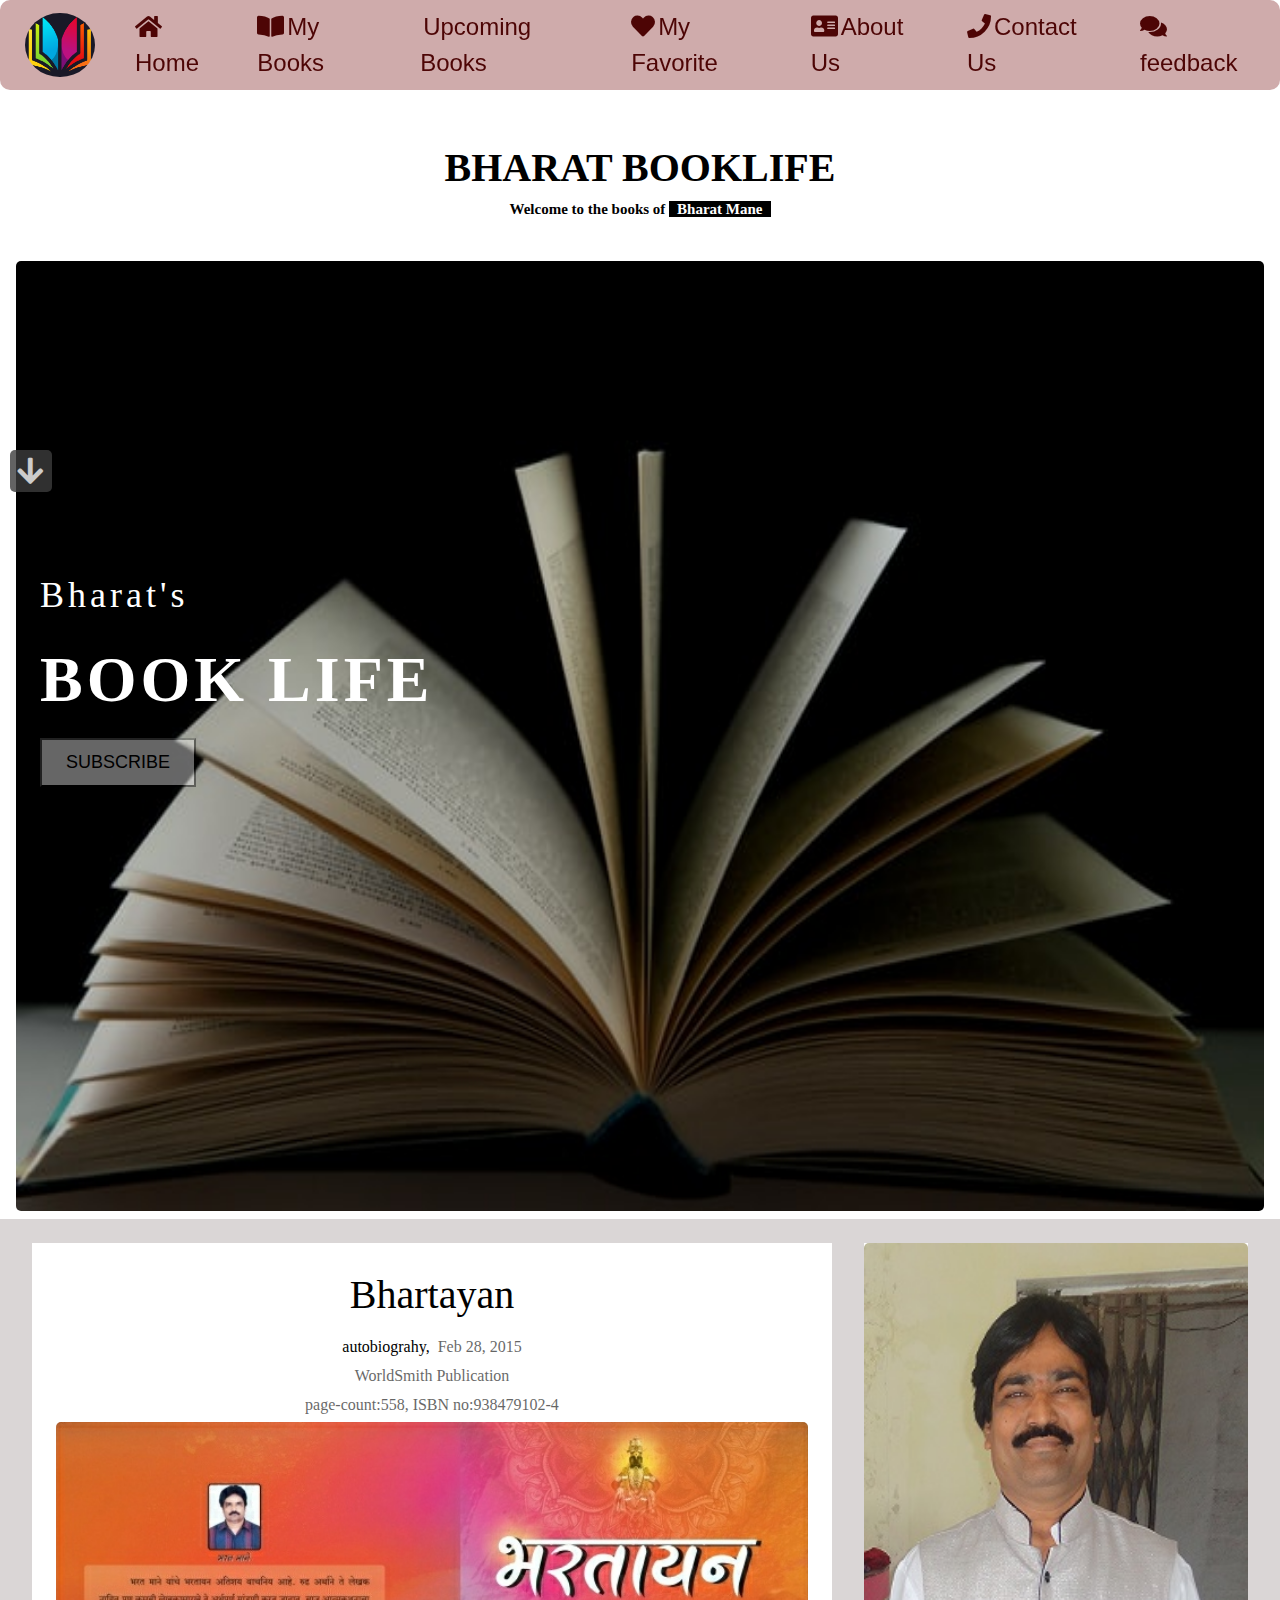
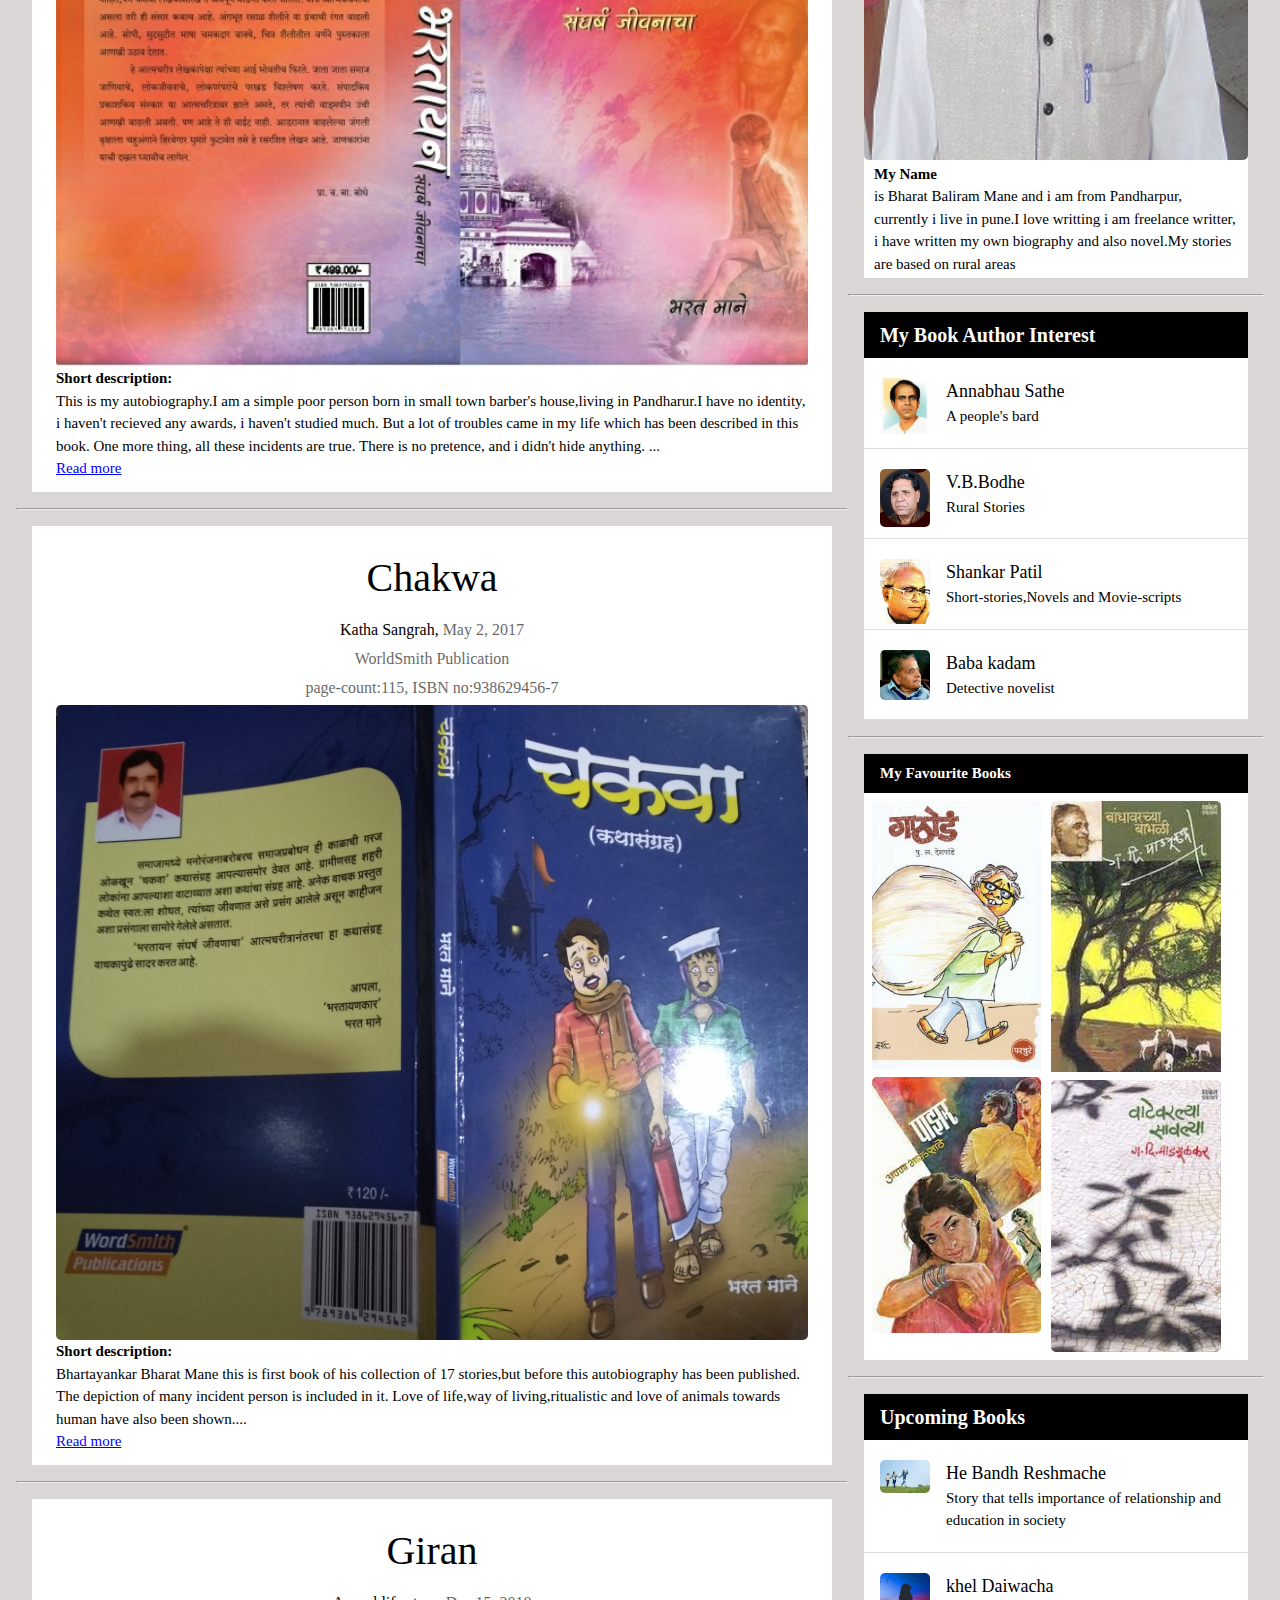
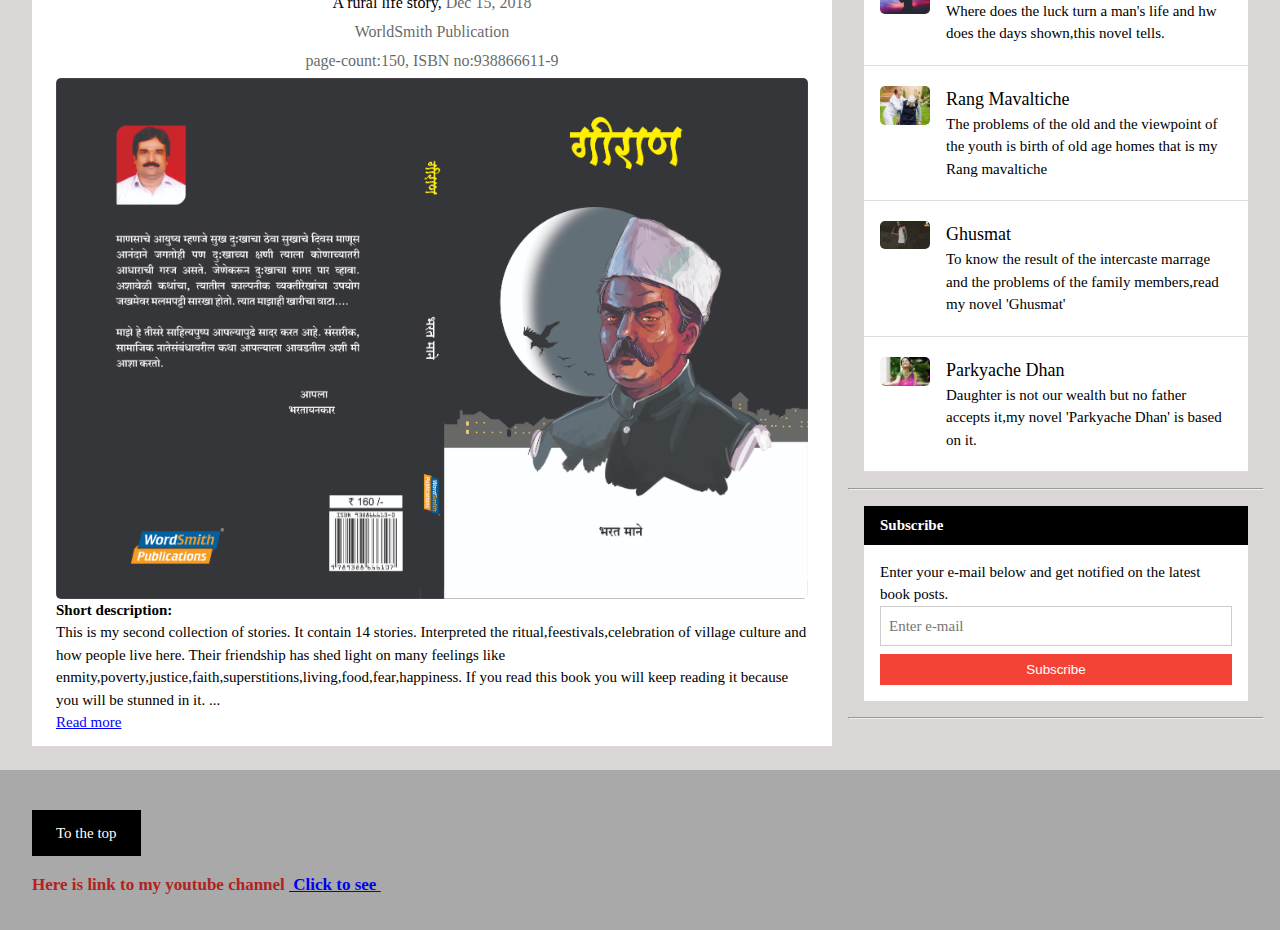
<file: index.html>
<!DOCTYPE html>
<html lang="en">

<head>
    <meta charset="UTF-8">
    <meta http-equiv="X-UA-Compatible" content="IE=edge">
    <meta name="viewport" content="width=device-width, initial-scale=1.0">
    <title>Document</title>
    <link rel="stylesheet" href="css/a.css">
    <link rel="stylesheet" href="css/indexResonsive.css">
    <link rel="stylesheet" href="https://pro.fontawesome.com/releases/v5.10.0/css/all.css">
</head>

<body>
    <!-- nav is 1st header -->
    <nav class="navbar">
        <div class="logo">
            <img src="img/logo.png" alt="logo">
        </div>
        <!-- hamburger menu -->
        <a href="#" class="toggle-button">
            <!-- 3 span to represent 3 lines -->
            <span class="bar"></span>
            <span class="bar"></span>
            <span class="bar"></span>
        </a>
        <!-- navbar-links -->
        <div class="navbar-links">
            <ul>
                <li><a href="#"><i class="fas fa-home"></i>Home</a></li>
                <li><a href="#mybooks"><i class="fas fa-book-open"></i>My Books</a>
                </li>
                <li><a href="#upcoming"><i class="fad fa-books"></i>Upcoming Books</a>
                </li>
                <li><a href="#authors"><i class="fas fa-heart"></i>My Favorite</a>
                </li>
                <li><a href="about.html"><i class="fas fa-address-card"></i>About Us</a></li>
                <li><a href="contact.html"><i class="fas fa-phone"></i>Contact Us</a></li>
                <li><a href="feedback.html"><i class="fas fa-comments"></i>feedback</a></li>
            </ul>
        </div>
    </nav>

    <!-- w3-content defines a container,wrapped around the whole page content,except footer-->
    <div class="w3-content" style="max-width: 1600px;"> 
        <!-- for bottom arrow -->
        <h3>
            <a href="#foot" class="arrow to-bottom fas fa-arrow-down"> </a>
        </h3>
        <div class="head">
            <!-- 2nd header  -->
            <header class="header2">
                <h1 class="xxxlarge"><b>BHARAT BOOKLIFE</b></h1>
                <h4>Welcome to the books of <span class="w3-tag">Bharat Mane</span></h4>
            </header>
            <!-- Image 3r header-->
            <header class="header3">
                <img class="w3-image" src="img/headerImg.jpg" alt="Book" width="1350" height="950">
                <!-- text on Image -->
                <div class="imtxt-onimage">
                    <h1 class="txt1">Bharat's</h1>
                    <h1 class="txt2"><b>BOOK LIFE</b></h1>
                    <h6 class="txt3"><button class="txtbtn" onclick="openform()">SUBSCRIBE</button></h6>
                </div>
            </header>
        </div>
        <!--everthing dislay in table -->
        <div class="main">
            <!-- Book entries i.e left side-->
            <div class="w3-col1">
                <!-- 1st Book entry -->
                <div class="w3-contain" id="mybooks">
                    <div class="w3-center">
                        <h3 class="txt4">Bhartayan</h3>
                        <h5 class="txt5">autobiograhy,<span class="w3-opacity">&nbsp; Feb 28, 2015</span></h5>
                        <h6 class="txt5 w3-opacity">WorldSmith Publication</h6>
                        <h6 class="txt5 w3-opacity">page-count:558, ISBN no:938479102-4</h6>
                    </div>
                    <div class="w3-justify">
                        <img src="img/Bhartayan.jpg" alt="bhartayan" style="width:100%" class="w3-padding-16">
                        <p>
                            <strong>Short description:</strong> <br>
                            This is my autobiography.I am a simple poor person born in small town barber's
                            house,living
                            in Pandharur.I have no identity, i haven't recieved any awards, i haven't studied much.
                            But
                            a lot of troubles came in my life which has been described in this book. One more thing,
                            all
                            these incidents are true. There is no pretence, and i didn't hide anything.
                            <span id="dots1">...</span> <span id="more1"> I am as i have
                                told. My mother has suffered more than me, that's why this book narrates the story
                                of my
                                mother from her birth til her death. Under which everthing about my life comes to
                                the
                                fore.Now i am living a happy life.This is result of my karma, by reading this book
                                you will
                                see happiness even in sarrow, that is my claim..</span>
                        </p>
                        <p id="read1" onclick="read1()">Read more</p>
                    </div>
                </div>
                <hr>
                <!-- second book -->
                <div class="w3-contain" id="chakwa">
                    <div class="w3-center">
                        <h3 class="txt4">Chakwa</h3>
                        <h5 class="txt5">Katha Sangrah, <span class="w3-opacity">May 2, 2017</span></h5>
                        <h6 class="txt5 w3-opacity">WorldSmith Publication</h6>
                        <h6 class="txt5 w3-opacity">page-count:115, ISBN no:938629456-7</h6>
                    </div>
                    <div class="w3-justify">
                        <img src="img/chakawa.jpg" alt="Chakwa" style="width:100%" class="w3-padding-16">
                        <p>
                            <strong>Short description:</strong> <br>
                            Bhartayankar Bharat Mane this is first book of his collection of 17 stories,but before
                            this
                            autobiography has been published. The depiction of many incident person is included in
                            it.
                            Love of life,way of living,ritualistic and love of animals towards human have also been
                            shown.<span id="dots2">...</span> <span id="more2">
                                In what condition rural people live,how much struggle they have to do to live life.
                                Still in the same situation how they find happiness in sarrow,you will understand
                                it. Its title 'Chakwa' means to be forgotten in unknown path,wandering off the path
                                etc.</span>
                        </p>
                        <p id="read2" onclick="read2()">Read more</p>
                    </div>
                </div>
                <hr>
                <!-- Third book -->
                <div class="w3-contain" id="giran">
                    <div class="w3-center">
                        <h3 class="txt4">Giran</h3>
                        <h5 class="txt5">A rural life story, <span class="w3-opacity">Dec 15, 2018 </span></h5>
                        <h6 class="txt5 w3-opacity">WorldSmith Publication</h6>
                        <h6 class="txt5 w3-opacity">page-count:150, ISBN no:938866611-9</h6>
                    </div>
                    <div class="w3-justify">
                        <img src="img/Cover 1.jpg" alt="Chakwa" style="width:100%" class="w3-padding-16">
                        <p>
                            <strong>Short description:</strong> <br>
                            This is my second collection of stories. It contain 14 stories. Interpreted the
                            ritual,feestivals,celebration of village culture and how people live here. Their
                            friendship has shed light on many feelings like
                            enmity,poverty,justice,faith,superstitions,living,food,fear,happiness. If you read this
                            book you will keep reading it because you will be stunned in it.
                            <span id="dots3">...</span> <span id="more3">
                                You will get hapiness and sarrow along with laughter,this is its novelty. The
                                meaning of this title 'Giran' is the eclipse that the sun and moon feels.</span>
                        </p>
                        <p id="read3" onclick="read3()">Read more</p>
                    </div>
                </div>

            </div><!-- end of left side di -->
            <!-- right side info -->
            <div class="w3-col2">
                <!-- short About auhor -->
                <div class="w3-card">
                    <img src="img/author.jpg" alt="Baba" style="width:100%" class="w3-grayscale">
                    <div class="card1">
                        <h4>My Name</h4>
                        <p>is Bharat Baliram Mane and i am from Pandharpur, currently i live in pune.I love writting
                            i am
                            freelance writter, i have written my own biography and also novel.My stories are based
                            on
                            rural areas</p>
                    </div>
                </div>
                <hr>

                <!-- Book authors -->
                <div class="w3-card1" id="authors">
                    <div class="w3-card1head">
                        <h4>My Book Author Interest</h4>
                    </div>
                    <ul class="w3-ul">
                        <li class="w3-ullist">
                            <img src="img/AnnabhauSathe.jpeg" alt="Image" class="imgcls" style="width:50px">
                            <span class="w3-large">Annabhau Sathe</span>
                            <br>
                            <span>A people's bard</span>
                        </li>
                        <li class="w3-ullist">
                            <img src="img/bodhe.jpg" alt="Image" class="imgcls" style="width:50px">
                            <span class="w3-large">V.B.Bodhe</span>
                            <br>
                            <span>Rural Stories</span>
                        </li>
                        <li class="w3-ullist">
                            <img src="img/shankar-patil.jpeg" alt="Image" class="imgcls" style="width:50px">
                            <span class="w3-large">Shankar Patil</span>
                            <br>
                            <span>Short-stories,Novels and Movie-scripts</span>
                        </li>
                        <li class="w3-ullist">
                            <img src="img/baba-kadam.jpeg" alt="Image" class="imgcls" style="width:50px">
                            <span class="w3-large">Baba kadam</span>
                            <br>
                            <span>Detective novelist</span>
                        </li>
                    </ul>
                </div>
                <hr>

                <!-- Fav Books -->
                <div class="w3-card2" id="fav-books">

                    <div class="w3-card2head">
                        <h4>My Favourite Books</h4>
                    </div>

                    <div class="w3card2container">
                        <div class="w3-card2col">
                            <p><img src="img/gathod.jpeg" alt="Jeans" class="imgpadding" style="width:100%"></p>
                            <p><img src="img/pajhar.jpeg" alt="Jeans" style="width:100%"></p>
                        </div>
                        <div class="w3-card2col">
                            <p><img src="img/bandh-babhali.jpeg" alt="Men in Hats" class="imgpadding"
                                    style="width:100%">
                            </p>
                            <p><img src="img/vatevarlya sawlya.jpeg" alt="Jeans" style="width:100%"></p>
                        </div>
                    </div>

                </div>
                <hr>
                <!-- upcoming books same as authors-->
                <div class="w3-card1" id="upcoming">
                    <div class="w3-card1head">
                        <h4>Upcoming Books</h4>
                    </div>
                    <ul class="w3-ul">
                        <li class="w3-ullist">
                            <img src="img/bandh-reshmache.jpeg" alt="Image" class="imgcls" style="width:50px">
                            <span class="w3-large">He Bandh Reshmache</span>
                            <br>
                            <span class="up-book-des">Story that tells importance of relationship and education in
                                society</span>
                        </li>
                        <li class="w3-ullist">
                            <img src="img/khel-daiwacha.jpeg" alt="Image" class="imgcls" style="width:50px">
                            <span class="w3-large">khel Daiwacha</span>
                            <br>
                            <span class="up-book-des">Where does the luck turn a man's life and hw does the days
                                shown,this novel tells.</span>
                        </li>
                        <li class="w3-ullist">
                            <img src="img/rang-mavaltiche.jpeg" alt="Image" class="imgcls" style="width:50px">
                            <span class="w3-large">Rang Mavaltiche</span>
                            <br>
                            <span class="up-book-des">The problems of the old and the viewpoint of the youth is
                                birth of old age homes that is my Rang mavaltiche</span>
                        </li>
                        <li class="w3-ullist">
                            <img src="img/ghusmat.jpeg" alt="Image" class="imgcls" style="width:50px">
                            <span class="w3-large">Ghusmat</span>
                            <br>
                            <span class="up-book-des">To know the result of the intercaste marrage and the problems
                                of the family members,read my novel 'Ghusmat'</span>
                        </li>
                        <li class="w3-ullist">
                            <img src="img/parkyache-dhan.jpg" alt="Image" class="imgcls" style="width:50px">
                            <span class="w3-large">Parkyache Dhan</span>
                            <br>
                            <span class="up-book-des">Daughter is not our wealth but no father accepts it,my novel
                                'Parkyache Dhan' is based on it.</span>
                        </li>
                    </ul>
                </div>
                <hr>

                <!-- subscribe section -->
                <div class="sub">
                    <div class="subhead">
                        <h4>Subscribe</h4>
                    </div>
                    <div class="w3-subcontainer">
                        <form action="first.php" method="post" class="formcontainer" onsubmit="return subscribe()">
                            <p>Enter your e-mail below and get notified on the latest book posts.</p>
                            <input id="inp" class="w3-input" type="text" placeholder="Enter e-mail" style="width:95%">
                            <span id="errormsg"></span>
                            <input type="submit" class="w3-subbutton" value="Subscribe">
                        </form>
                    </div>
                </div>
                <hr>

                <!-- to open popup-form when click on subscribe button on image -->
                <div class="w3-subcontainer form-popup" id="myform">
                    <form action="" class="formcontainer" onsubmit="return subscribe()">
                        <p>Enter your e-mail below and get notified on the latest book posts.</p>
                        <p><input id="inp1" class="w3-input" type="text" placeholder="Enter e-mail" style="width:95%">
                        </p>
                        <span id="errormsg1"></span>
                        <p><input type="submit" class="w3-subbutton" value="Subscribe"></p>
                        <button onclick="addEventListener('click',() =>{
                            document.getElementById('myform').style.display='none';
                        } )" class="w3-subbutton">Close</button>

                    </form>
                </div>

            </div>
            <!--end of right side div -->
        </div><!-- end of main -->

    </div>
    <footer id="foot" class="w3-foot">
        <!-- # use to go to top of screen -->
        <a href="#" class="w3-button">To the top</a>
        <p>Here is link to my youtube channel <a href="https://www.youtube.com/channel/UCWILTIaYz6-M-lyuU85IX8A"
                target="_blank">&nbsp;Click to see&nbsp;</a></p>
    </footer>
</body>
<script>
    //  for read more in 3 books
    var k = 0;
    function read1() {
        if (!k) {
            // remaining part of book description is in span with more1 id,in another span with dots1 id contain 3dots  
            // and it toggle using k value if 0 then display span with more1 id,and hide dots using dots1 id
            // and add read less text to span with read1 id
            document.getElementById("more1").style.display = "inline";
            document.getElementById("dots1").style.display = "none";
            document.getElementById("read1").innerHTML = "Read Less";
            k = 1;
        }
        else {
            // if k value is 1 then hide more1 id and display dots1 id and set read1 to read more text
            document.getElementById("more1").style.display = "none";
            document.getElementById("dots1").style.display = "inline";
            document.getElementById("read1").innerHTML = "Read More";
            k = 0;
        }
    }
    var n = 0;
    function read2() {
        if (!n) {
            document.getElementById("more2").style.display = "inline";
            document.getElementById("dots2").style.display = "none";
            document.getElementById("read2").innerHTML = "Read Less";
            n = 1;
        }
        else {
            document.getElementById("more2").style.display = "none";
            document.getElementById("dots2").style.display = "inline";
            document.getElementById("read2").innerHTML = "Read More";
            n = 0;
        }
    }
    var m = 0;
    function read3() {
        if (!m) {
            document.getElementById("more3").style.display = "inline";
            document.getElementById("dots3").style.display = "none";
            document.getElementById("read3").innerHTML = "Read Less";
            m = 1;
        }
        else {
            document.getElementById("more3").style.display = "none";
            document.getElementById("dots3").style.display = "inline";
            document.getElementById("read3").innerHTML = "Read More";
            m = 0;
        }
    }
    // to open form when click on subscribe button of header3 image
    function openform() {
        document.getElementById("myform").style.display = "block";
    }
    // subscribe validation of subscribe section and popup form
    // here inp id for subscribe section and inp1 id for popup form
    let input = document.getElementById("inp");
    let input1 = document.getElementById("inp1");
    let flag = 1;
    function subscribe() {
        if (input.value == "" && input1.value == "") {
            document.getElementById("errormsg").innerHTML = "enter your email";
            document.getElementById("errormsg1").innerHTML = "enter your email";
            flag = 0;
        }
        else if (input.value.length < 5 && input1.value.length < 5) {
            document.getElementById("errormsg").innerHTML = "enter valid email";
            document.getElementById("errormsg1").innerHTML = "enter valid email";
            flag = 0;
        }
        else {
            document.getElementById("errormsg").innerHTML = "";  //to disapear the lable
            document.getElementById("errormsg1").innerHTML = "";
            flag = 1;
        }
        if (flag) {
            return true;
        } else {
            return false;
        }
    }
    // for responsive hamburger menu
    const togglebutton = document.getElementsByClassName('toggle-button')[0];
    const navbarlinks = document.getElementsByClassName('navbar-links')[0];
    togglebutton.addEventListener('click', () => {   //here we use arrow function
        navbarlinks.classList.toggle('active');  //here active class is toggle
    })
</script>

</html>
</file>
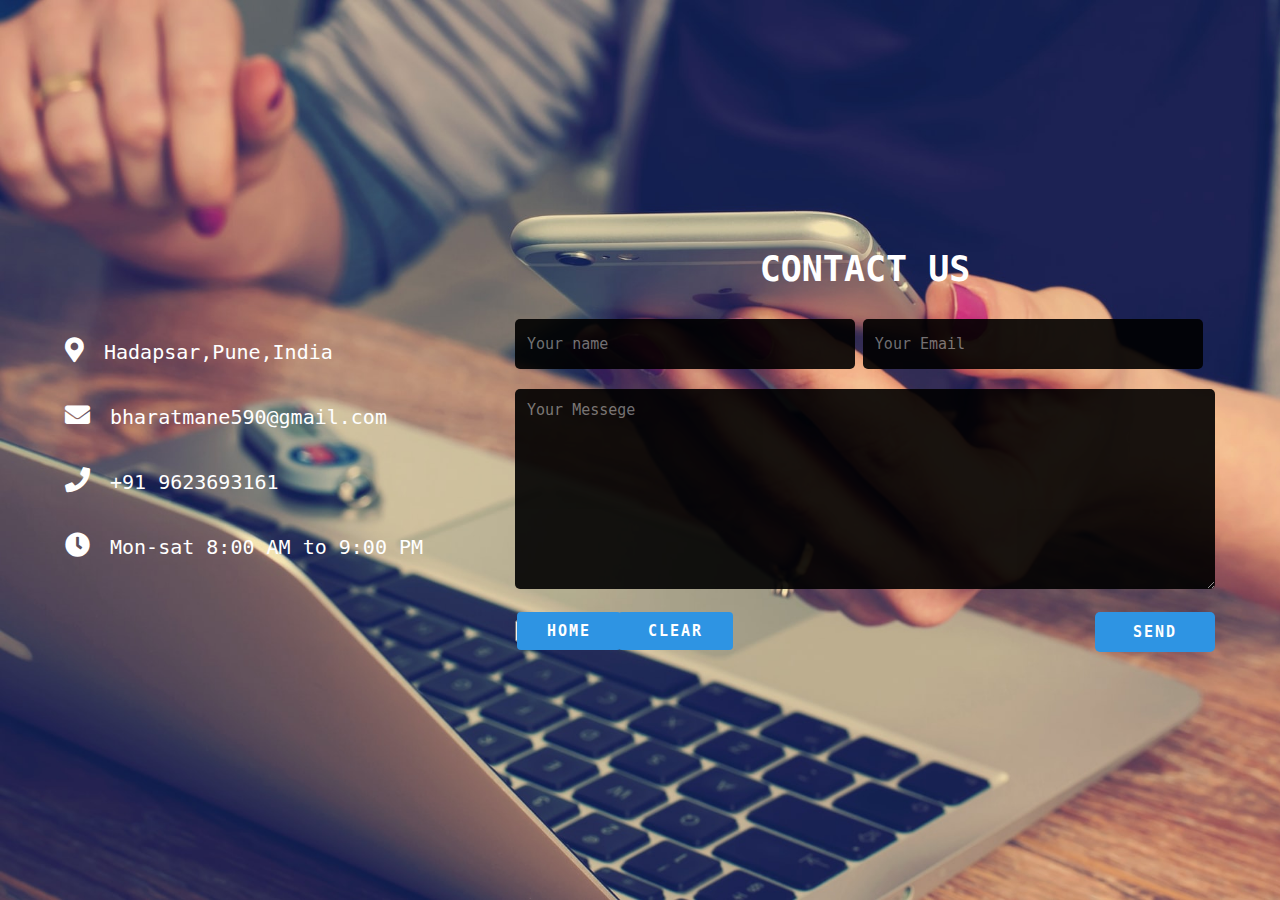
<file: contact.html>
<!DOCTYPE html>
<html lang="en">
<head>
    <meta charset="UTF-8">
    <meta http-equiv="X-UA-Compatible" content="IE=edge">
    <meta name="viewport" content="width=device-width, initial-scale=1.0">
    <title>Contact Us</title>
    <link rel="stylesheet" href="css/contact.css">
    <link rel="stylesheet" href="https://pro.fontawesome.com/releases/v5.10.0/css/all.css">
</head>

<body>
    <!-- <div class="alert">
        <span>message Sent!</span>
    </div> -->
    <div class="contact-sec">
        <div class="contact-info">
            <div><i class="fas fa-map-marker-alt"></i>Hadapsar,Pune,India</div>
            <div><i class="fas fa-envelope"></i>bharatmane590@gmail.com</div>
            <div><i class="fas fa-phone"></i>+91 9623693161</div>
            <div><i class="fas fa-clock"></i>Mon-sat 8:00 AM to 9:00 PM</div>
        </div>
        <div class="contact-form">
            <h2>Contact Us</h2>
            <form class="contact" action="">
                <input type="text" name="name" class="text-box" placeholder="Your name" required>
                <input type="email" name="email" class="text-box" placeholder="Your Email" required>
                <textarea id="textarea" name="message" rows="5" placeholder="Your Messege" required></textarea>
                <input type="submit" name="submit" class="send-btn" value="Send">
                <button>
                    <a href="index.html" class="btn">Home</a>
                </button>
                <button class="btn clearbtn">Clear</button>
            </form>
        </div>
    </div>
</body>
<script>
    let btnclear=document.querySelector('.clearbtn');
    let inputs=document.querySelectorAll('input');
    let textareas=document.getElementById('textarea');

    btnclear.addEventListener('click', ()=>{
        inputs.forEach(input => input.value ='');
        textareas = textarea.value='';
    });

</script>
</html>
</file>
<file: feedback.html>
<!DOCTYPE html>
<html lang="en">

<head>
    <meta charset="UTF-8">
    <meta http-equiv="X-UA-Compatible" content="IE=edge">
    <meta name="viewport" content="width=device-width, initial-scale=1.0">
    <title>Feedback</title>
    <link rel="stylesheet" href="https://pro.fontawesome.com/releases/v5.10.0/css/all.css">
    <link rel="stylesheet" href="css/feedback.css">
</head>

<body> 
    <div class="container">
        <div class="post">
            <div class="text">Thanks for rating us!</div>
            <div class="edit">EDIT</div>
        </div>
        <div class="star-widget">

            <input type="radio" name="rate" id="rate-5">
            <label for="rate-5" class="fas fa-star"></label>

            <input type="radio" name="rate" id="rate-4">
            <label for="rate-4" class="fas fa-star"></label>

            <input type="radio" name="rate" id="rate-3">
            <label for="rate-3" class="fas fa-star"></label>

            <input type="radio" name="rate" id="rate-2">
            <label for="rate-2" class="fas fa-star"></label>

            <input type="radio" name="rate" id="rate-1">
            <label for="rate-1" class="fas fa-star"></label>

            <form action="">
                <header></header>
                <div class="textarea">
                    <textarea cols="30" placeholder="Describe your experiance..."></textarea>
                </div>
                <div class="btn">
                    <button type="submit">Post</button>
                </div>
            </form>

        </div>
    </div>
    <h1>
        <a href="index.html" class="homebtn">Home</a>
    </h1>
    <script>
        const btn = document.querySelector("button");
        const post = document.querySelector(".post");
        const widget = document.querySelector(".star-widget");
        const editbtn = document.querySelector(".edit");
        //when click on post btn in star-widget
        btn.onclick = () => {      //arrow fnction is used here
            widget.style.display = "none"; //hide star-widget block
            post.style.display = "block";  //and dislay post div
           //when click on edit btn in post div 
            editbtn.onclick = () => {
                widget.style.display = "block"; //dislay star-widget block
                post.style.display = "none"; //and hide post div
            }
            return false;
        }
    </script>
</body>

</html>
</file>
<file: css/a.css>
*{
    margin: 0;
    padding: 0;
}
body{
    font-size: 15px;
    overflow-x: hidden;
    line-height: 1.5;
    font-family:Georgisa, 'Times New Roman', Times, serif; 
}
img{
    border-radius: 5px;
}
/* header 1st */
.navbar{
    display: flex;
    background-color:rgb(207, 171, 171);
    font-family: 'Franklin Gothic Medium', 'Arial Narrow', Arial, sans-serif;
    position: fixed; /* to attach the navbar to top */
    width: 100%;
    z-index: 1;
    border-radius: 10px;
}
 .logo{
    display: flex;
    align-items: center;
}
.logo img{
    width: 70px;
    padding: 0 25px;
    border-radius: 50%;
}

/* hamurger menu */
.toggle-button{
    position: absolute;/* to force it to shift on right side of screen without messing with the flow of the rest of elements */
    top: 1rem;/* */
    right: 1rem;
    display: none;/*does not display bydefault coz we want it only for smaler screen */
    flex-direction: column;/* here all span line up on top of each other */
    justify-content: space-between;/* for dislay space between san line up on top of each other*/
    width: 53px;
    height: 30px;
}
/* to display 3 bars */
.bar{
    height: 6px;
    width: 100%;
    background-color: white;
    border-radius: 10px;
}

nav{
    position: fixed;
    width: 100%;
}
.navbar-links ul{
    height: 90px;
    /* to easily align items inside it  */
    display: flex;
    justify-content: flex-start;
    align-items: center;
    margin: 0;
    padding: 0;
} 
.navbar-links li{
    list-style: none;
    padding: 0 15px;
}
.navbar-links ul li a{
    color: rgb(77, 5, 5);
    text-decoration: none;
    font-size: 24px;
    /* for responsiveness */
    display: block; /* to show them in large size */
} 
.navbar-links li a:hover{
    color:firebrick;   
    font-size: 23px;
}
/* submenu */

i{
    padding-right: 3px;
}
/* for the fixed top bottom arrow */
.arrow{
    background-color: #3d3d3d;
    color: #fff;
    font-size: 30px;
    text-decoration: none;
    letter-spacing: 2px;
    border-radius: 5px;
    text-transform: uppercase;
    padding: 6px;
    cursor: pointer;
    width: 30px;
    height: 30px;
    text-align: center;
    z-index: 1;
    opacity: 0.8;
    position: fixed;
}
.to-bottom{
    top: 50vh;
    left: 10px;
}
.to-top{    
    top: 50vh;
    left: 95vw;
}
.head{
    padding-top: 100px;
    padding: 8px 16px;
    display: table;
}

/* header 2nd */
.header2{
    text-align: center;
    background-color: #fff;
    padding-bottom: 40px;
    padding-top: 130px;
    /* animation to move text  */
    animation: abc 10s infinite;
}
@keyframes abc{
    0%{margin-left: 100px}
    10%{margin-left: 50px}
    20%{margin-right: 100px}
    30%{margin-right: 50px}
    40%{margin-left: 100px}
    50%{margin-left: 50px}
    60%{margin-right: 100px}
    70%{margin-right: 50px}
    80%{margin-left: 100px}
    90%{margin-left: 50px}
    100%{margin-right: 100px}
}
.xxxlarge{
    font-size: 40px;
}
.w3-tag{
    background-color:black;
    color: white;
    padding: 0 8px;
}
/* header 3rd */
.header3{
    position: relative;/* to place another absolute content on it */
    letter-spacing: 4px;
}
.w3-image{
    max-width: 100%;
    vertical-align: middle;
}
.imtxt-onimage{
    position:absolute; /* to place it on relative header3 */
    padding: 12px 24px;
    top: 30%;
    left: 0;
}
.txt1{
    color: white;
    font-weight: 400;
    margin: 10px 0;
    font-size: 36px;
}
.txt2{
    color: white;
    font-size: 64px;
    font-weight: 400;
    margin: 10px 0;
}
.txt3{
    font-weight: 400;
    margin: 10px 0;
    font-size: 16px;
}
.txtbtn{
    color:black;
    background-color: #fff;
    padding: 12px 24px;
    font-size: 18px;
    cursor: pointer;
    opacity: 0.40;
}
.txtbtn:hover{
    opacity: 0.70;
}
/* main section */
.main{

    padding: 8px 16px;
    display: table;
    background-color: rgb(218, 214, 214);
} 
.w3-col1{
    float: left;
}
/* media query to part left side 66.66%  of 100%*/
@media (min-width: 993px){
.w3-col1{
    width: 66.66666%;
}
}
/* entry blocks left side */
 .w3-contain{
    color: black;
    background-color: #fff;
    padding: 12px 24px;
    margin: 16px;
}

.w3-center{
    text-align: center;
}
.txt4{
    font-weight: 400;
    margin: 10px 0;
    font-size: 40px;
}
.txt5{
    font-weight: 100;
    margin: 5px 0;
    font-size: 16px;
}
.w3-opacity{
opacity: 0.60;
}
/* for read more in 3 books */
/* book description is in span with more1 id */
#more1{
    display: none;
}
/* para with read1 id which contain read less text */
#read1{
    color: blue;
    text-decoration: underline;
    cursor: pointer;
}
#more2{
    display: none;
}
#read2{
    color: blue;
    text-decoration: underline;
    cursor: pointer;
}
#more3{
    display: none;
}
#read3{
    color: blue;
    text-decoration: underline;
    cursor: pointer;
}

/* about info  */
.w3-col2{
    float: left;
}
/* media query to part right side in remaining 33.33%  of 100%*/
@media (min-width: 993px){
.w3-col2{
    width: 33.33333%;
}
}
/* entry blocks right side */
.w3-card{
    color: #000;
    background-color: #fff;
    margin: 16px;
}
.card1{
    padding: 3px 10px;
}
/* book authors card 1 */
.w3-card1{
    color: #000;
    background-color: #fff;
    margin: 16px;
}
.w3-card1head{
    color: #fff;
    background-color: #000;
    padding: 8px 16px;
    font-size: 20px;
}
.w3-ul{
    list-style-type: none;
}
.w3-ul li{
    border-bottom: 1px solid #ddd;
    padding: 20px 16px;
}
.w3-ul li:hover{
    background-color:grey;
}
/* to get lines below each other in upcoming books section */
.up-book-des{
    display: flex;
}
.w3-ullist{
    padding: 16px 0;
}
img{
    vertical-align: middle;
}
.imgcls{
    float: left;
    margin-right: 16px;
    vertical-align: middle;
}
.w3-large{
    font-size: 18px;
}
/* fav books card2 */
.w3-card2{
    background-color: #fff;
    margin: 16px;
}
.w3-card2head{
    color: #fff;
    background-color: #000;
    padding: 8px 16px;
}
.w3card2container{
    padding: 8px;
    background-color: #fff;
    overflow: auto;/* to hide image if it goes out of block */
}
.w3-card2col{
    width: 45.99999%; /* to part card2 in 2 sec */
    float: left;
    padding-right: 10px;
}
.imgpadding{
    padding-bottom: 8px;
}
/* subscribe */
.sub{
    color: #000;
    background-color: #fff;
    margin: 16px;
}
.subhead{
    padding: 8px 16px;
    color: #fff;
    background-color: #000;
}
.w3-subcontainer{
    padding: 16px;
}
.w3-input{
    border: 1px solid #ccc;
    padding: 8px;
    margin-bottom: 8px;
    font: inherit;
}
.w3-subbutton{
    color: #fff;
    background-color: #f44336;
    width: 100%;
    border: none;
    padding: 8px 16px;
    cursor: pointer;
}
#subscribe{
    display: block;
    overflow: hidden;
}
.w3-subbutton:hover{
    background-color: grey;
}
#errormsg,#errormsg1{
    text-align: left;
    color: red;
    margin: 0;
}
/* to display popup form */
.form-popup{
    display: none; 
    position: fixed;
    bottom: 200px;
    right: 400px;
    border: 2px solid red;
    z-index: 2;
    background-color: honeydew;
}
/* footer */
.w3-foot{
    color: #fff;
    background-color:darkgray;
    padding: 32px;
}
.w3-foot p{
    color: firebrick;
    font-size: 17px;
    font-weight: bold;
}
.w3-button{
    color: #fff;
    background-color: #000;
    padding: 12px 24px;
    text-decoration: none;
    /* inline block use to add margin to w3-button */
    display: inline-block;
    margin-bottom: 16px;
    cursor: pointer;
    margin-top: 8px;
}
</file>
<file: css/indexResonsive.css>
@media (max-width:1187px){
    .logo {
        padding-top: 40px;
    }
    .toggle-button{
        display: flex;
        right: 50px; 
        padding-top: 40px;
    }
    .navbar-links{
        display: none; 
        width: 100%;
    }
    .navbar{
        flex-direction: column;
        align-items: flex-start;
    }  
    .navbar-links ul{
        flex-direction: column;
        width: 100%;
    }
    .navbar-links li{
        text-align: center;
    }
    .navbar-links li a{
        padding: 10px 0;
    }
    .navbar-links.active{
        display: flex;
        height: 395px;
    } 
    .to-top{
        margin-left: -25px;
    }
}
 
@media (max-width:572px){
    .toggle-button{
        left: 930px;
    }
    .navbar{
        width: 1000px;
    }
    .head{
        width: 1000px;
    }
    .w3-foot{
        width: 1000px;
    }
    .main{
        width: 1000px;
    }
    .to-top{
        margin-left: 424px;
    }
    body{
        font-size: 30px;
    }
}
@media (max-width:416px){
    .to-top{
        margin-left: 555px;
    }
}
@media (max-width:336px){
    .to-top{
         margin-left: 630px; 
    }
}
@media (max-width:260px){
    .to-top{
        margin-left: 467px;
   }
    .toggle-button{
        left: 600px;
    }
    .head{
        width: 600px;
    }
    .w3-foot{
        width: 600px;
    }
    .main{
        width: 600px;
    }
    body{
        font-size: 20px;
    };
}   
@media (max-width:140px){
    .head{
        width: 525px;
    }
    .w3-foot{
       width: 525px;
   }
   .toggle-button{
       left: 474px;
   }
}
</file>
<file: css/contact.css>
*{
    margin: 0;
    padding: 0;
    box-sizing: border-box;
    font-family:monospace;
}
body{
    min-height: 100vh;
    /* in css use 2 dots and / to go back from css folder and then search img folder */
    background: url('../img/background.jpg') no-repeat; 
    background-size: cover;
    display: flex;
    justify-content: center;
    align-items: center; 
}
/* otline for contact-info and contact-form */
.contact-sec{
     width: 100%;
    display: flex;
    justify-content: center;
    align-items: center; 
}
.contact-info{
    color: #fff;
    max-width: 500px;
    line-height: 65px;
    padding-left: 50px;
    font-size: 20px;
}
.contact-info i{
    margin-right: 20px;
    font-size: 25px;
}
.contact-form{
    max-width: 700px;
    margin-right: 50px;
}
.contact-info, .contact-form{
    flex: 1;
}
.contact-form h2{
    color: #fff;
    text-align: center;
    font-size: 35px;
    text-transform: uppercase;
    margin-bottom: 30px;
}
.text-box{
    background: #000;
    color: #fff;
    border: none;
    border-radius: 5px;
    padding: 12px;
    font-size: 15px;
    margin-bottom: 20px;
    opacity: 0.9;
    height: 50px;
    width: calc(50% - 10px);
    /* or use width:300px; */
}
textarea{
    background: #000;
    color: #fff;
    border: none;
    border-radius: 5px;
    padding: 12px;
    font-size: 15px;
    margin-bottom: 20px;
    opacity: 0.9;
    width: 100%;
    min-height: 200px;
    max-height: 400px;
    resize: vertical;
}
.send-btn{
    float: right;
    background: #2E94E3;
    color: #fff;
    border: none;
    border-radius: 5px;
    font-size: 15px;
    width: 120px;
    height: 40px;
    font-weight: 600;
    text-transform: uppercase;
    letter-spacing: 2px;
    cursor: pointer;
    /* when hover effect shows after 0.3 second */
    transition: 0.3s;
}
.send-btn:hover{
    background: #0582E3;
}
/* for home button */
.btn{
    background: #2E94E3;
    color: #fff;
    text-decoration: none;
    font-size: 15px;
    font-weight: 600;
    letter-spacing: 2px;
    border-radius: 4px;
    text-transform: uppercase;
    border: none;
    padding: 10px 30px;
    margin-right: -13px;
}

.btn:hover{
    background: #0582E3;
}
/* .alert{
    display: none;
    z-index: 1;
    background: #D4EDDA;
    font-size: 18px;
    padding: 20px 40px;
    min-width: 420px;
    position: fixed;
    right: 0;
    top: 10px;
    border-left: 8px solid #3AD66A;
    border-radius: 4px;
} */
@media screen and (max-width:930px){
    .contact-sec{
        flex-direction: column;
    }
    .contact-info, .contact-form{
        margin: 30px 50px;
    }    
    .contact-form h2{
        font-size: 30px;
    }
    .text-box{
        width: 100%;
    }
}
</file>
<file: css/feedback.css>
*{
    margin: 0;
    padding: 0;
    box-sizing: border-box;
    font-family: sans-serif;
}
html,body{
    display: grid;
    height: 100%;
    background: black; 
    text-align: center;
    place-items: center;
}
.homebtn{
    border: 1px solid #444;
    outline: none;
    background: #222;
    color: #999;
    text-decoration: none;
    font-size: 15px;
    font-weight: 600;
    letter-spacing: 2px;
    border-radius: 4px;
    text-transform: uppercase;
    padding: 7px 10px;
    margin-left: -35px;
}
.homebtn:hover{
    background: #1b1b1b;
}
/* otline container */
.container{
    position: relative;
    width: 400px;
    background: #111;
    padding: 20px 30px;
    border: 1px solid #444;
    border-radius: 5px;
    display: flex; 
    align-items: center;
    justify-content: center;
    flex-direction: column;
}
/* .post is block that contain thanks for rate .text and .edit btn bydefault it is hidden */
.container .post{
    display: none;
}
.container .text{
    font-size: 25px;
    color: #666;
    font-weight: 500;
}
.container .edit{
    font-size: 16px;
    color: #666;
    font-weight: 500;
    position: absolute;
    right: 10px;
    top: 5px;
}
.container .edit:hover{
    text-decoration: underline;
    cursor: pointer;
}
/* hide radio buttons */
 .star-widget input{
    display: none;
} 
.star-widget label{
    font-size: 40px;
    color: #444;
    padding: 10px;
    float: right;
    transition: all 0.2s ease;
}
/* code to get golden color on hover */

/* an unchecked checkbox can be selected by using negation pseudo class i.e :not(:checked),
~ sign select all elements that are next sibling of input element */

/* this code only select next sibling of input i.e when hover on 1 star only 1 gets color
input:not(:checked)~label:hover{ 
    color: #fd4; 
}  */

/* this code select next sibling with other smaller siblings  */


input:not(:checked)~label:hover,    /* input chya sibling lable var hover kelyanantar fakt tya label cha color golden aani*/
input:not(:checked)~label:hover ~ label{    /* input chya sibling lable var hover kelyanantar tya label cha aani tya aadhichya labelcha color golden */
    color: #fd4; 
}   

input:checked ~ label{
    color: #fd4;
} 
/* to get sparkle border for stars when click on 5 rattings */
input#rate-5:checked ~ label{
    color: #fe7;
    text-shadow: 0 0 20px #952;
}
/* when rate-1 i.e checkbox1 is checked then add content to its sibling(~) i.e form header  */
#rate-1:checked ~ form header:before{   /* :before selector allows o to add content before selected element*/
    content: "I just hate it";
}
#rate-2:checked ~ form header:before{
    content: "I don't like it";
}
#rate-3:checked ~ form header:before{
    content: "It is awesome";
}
#rate-4:checked ~ form header:before{
    content: "I just like it";
}
#rate-5:checked ~ form header:before{
    content: "I just loved it";
} 
/* to display form when input is checked */
.container form{
    display: none;
}
input:checked ~ form{
    display: block;
}
form header{
    width: 100%;
    font-size: 25px;
    color: #fe7;
    font-weight: 500;
    margin: 5px 0 20px 0;
    text-align: center;
    transition: all 0.2s ease;
}
.textarea{
    height: 100px;
    width: 100%;
    overflow: hidden;
}
textarea{
    height: 100%;
    width: 100%;
    outline: none;
    color: #eee;
    border: 1pxx solid #333;
    background: #222;
    padding: 10px;
    font-size: 17px;
    resize: none;
}
.btn{
    height: 45px;
    width: 100%;
    margin: 15px 0;
}
button{
    height: 100%;
    width: 100%;
    border: 1px solid #444;
    outline: none;
    background: #222;
    color: #999;
    font-size: 17px;
    font-weight: 500;
    text-transform: uppercase;
    cursor: pointer;
}
button:hover{
    background: #1b1b1b;
}
</file>
